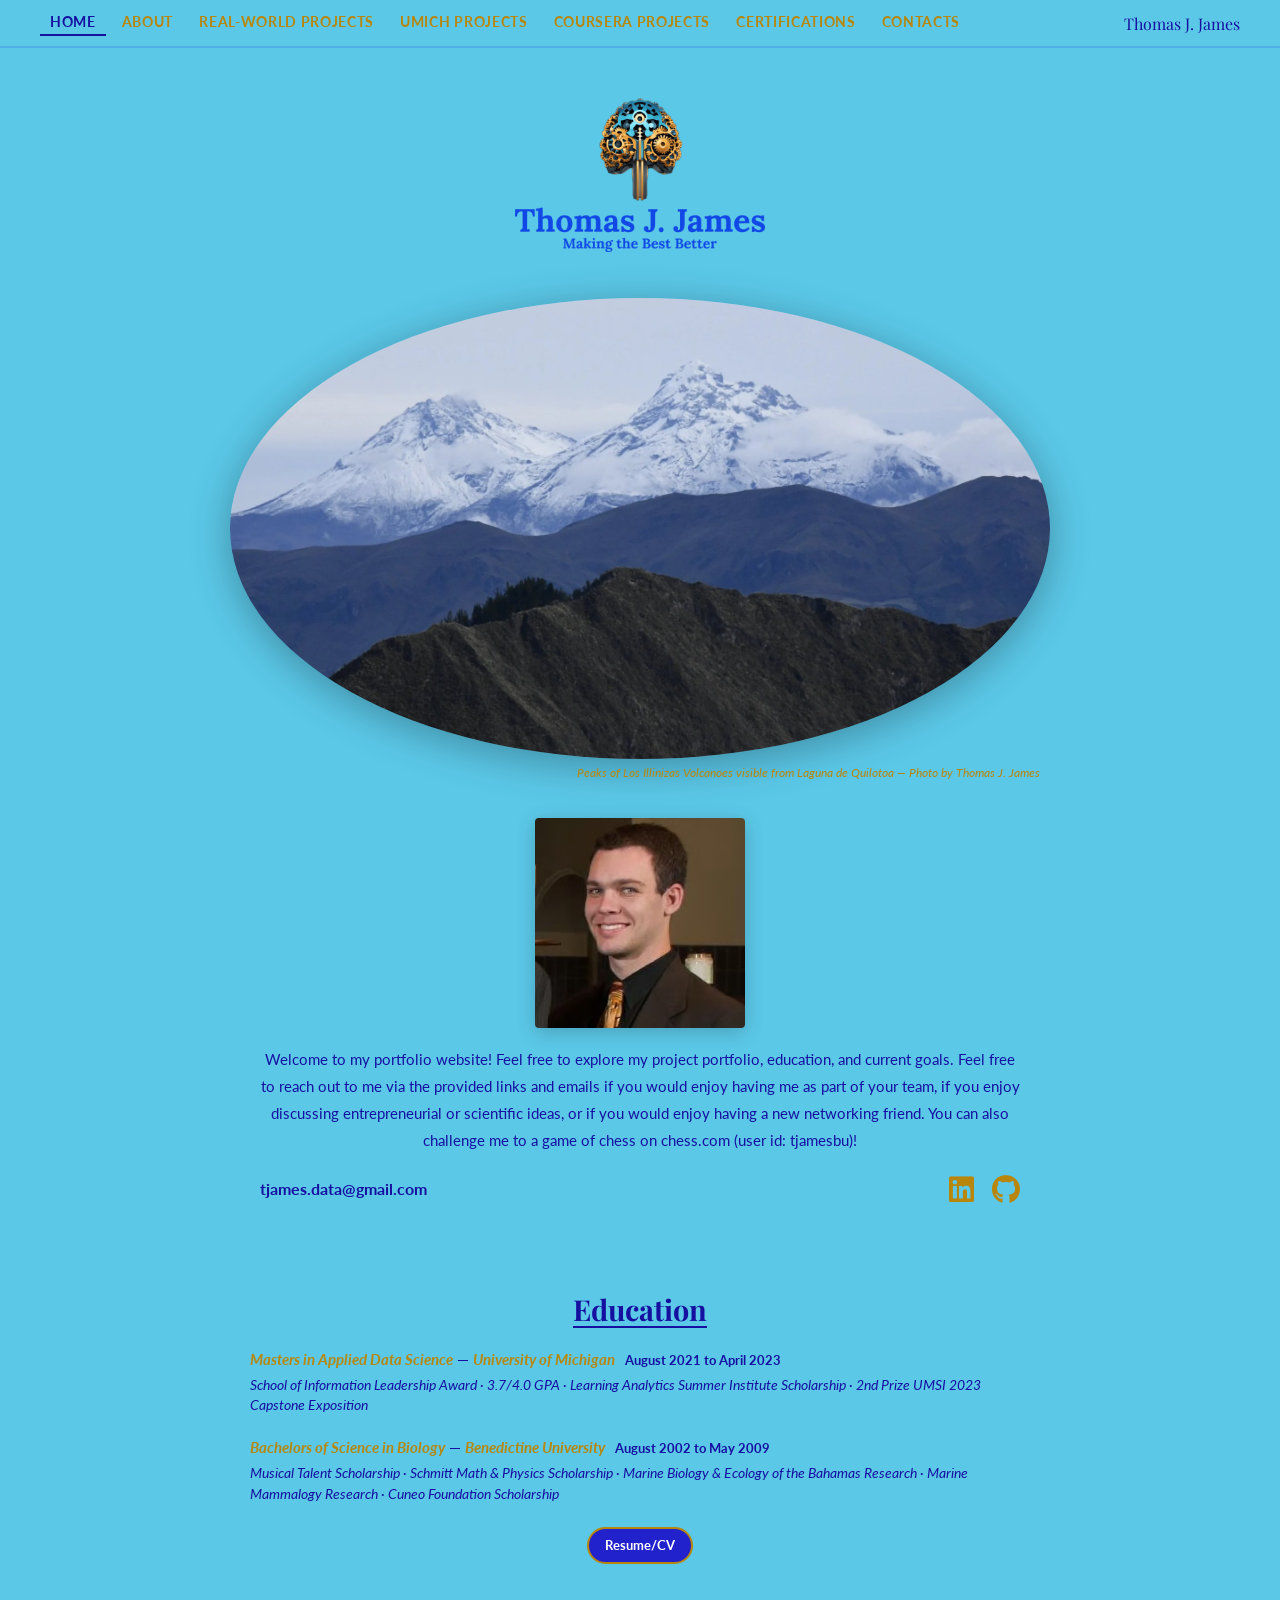
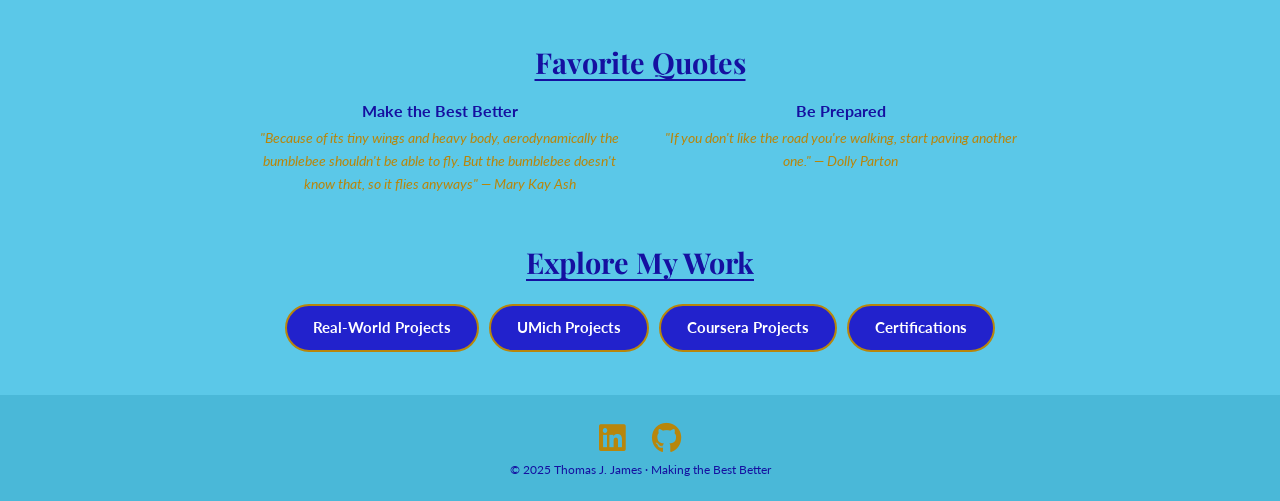
<file: index.html>
<!DOCTYPE html>
<html lang="en">
<head>
  <meta charset="UTF-8"/>
  <meta name="viewport" content="width=device-width, initial-scale=1.0"/>
  <title>Thomas J. James | Home</title>
  <link rel="stylesheet" href="style.css">
  <link rel="stylesheet" href="https://cdnjs.cloudflare.com/ajax/libs/font-awesome/6.5.0/css/all.min.css">
</head>
<body>
<nav>
  <div class="nav-links">
    <a href="index.html" class="active">HOME</a>
    <a href="about.html">ABOUT</a>
    <a href="projects-realworld.html">REAL-WORLD PROJECTS</a>
    <a href="projects-umich.html">UMICH PROJECTS</a>
    <a href="projects-coursera.html">COURSERA PROJECTS</a>
    <a href="certifications.html">CERTIFICATIONS</a>
    <a href="contact.html">CONTACTS</a>
  </div>
  <span class="nav-brand">Thomas J. James</span>
</nav>

<main>
  <header>
    <img src="images/logo.avif" alt="Thomas J. James Logo" class="logo-img" style="width: 250px; height: auto;">
  </header>

  <!-- Hero oval -->
  <div class="oval-wrap">
    <img src="images/illinizas.webp" alt="Peaks of Los Illinizas Volcanoes visible from Laguna de Quilotoa">
  </div>
  <p class="photo-caption">Peaks of Los Illinizas Volcanoes visible from Laguna de Quilotoa &mdash; Photo by Thomas J. James</p>

  <!-- Profile -->
  <div class="section section-sm">
    <img src="images/personal_pic.avif" alt="Thomas J. James" class="profile-photo">
    <p class="bio-text">
      Welcome to my portfolio website! Feel free to explore my project portfolio, education, and current goals.
      Feel free to reach out to me via the provided links and emails if you would enjoy having me as part of your team,
      if you enjoy discussing entrepreneurial or scientific ideas, or if you would enjoy having a new networking friend.
      You can also challenge me to a game of chess on chess.com (user id: tjamesbu)!
    </p>
    <div class="contact-row">
      <a href="mailto:tjames.data@gmail.com" class="email-link">tjames.data@gmail.com</a>
      <div class="social-icons">
        <a href="https://www.linkedin.com/in/tjamesbu" target="_blank" title="LinkedIn"><i class="fab fa-linkedin"></i></a>
        <a href="https://www.github.com/tjamesbu" target="_blank" title="GitHub"><i class="fab fa-github"></i></a>
      </div>
    </div>
  </div>

  <!-- Education -->
  <div class="section section-sm">
    <h2 class="sec-title">Education</h2>
    <div class="edu-entry">
      <h4>
        <span class="gold">Masters in Applied Data Science</span> &mdash; <span class="gold">University of Michigan</span>
        <span class="edu-date">August 2021 to April 2023</span>
      </h4>
      <p>School of Information Leadership Award &middot; 3.7/4.0 GPA &middot; Learning Analytics Summer Institute Scholarship &middot; 2nd Prize UMSI 2023 Capstone Exposition</p>
    </div>
    <div class="edu-entry">
      <h4>
        <span class="gold">Bachelors of Science in Biology</span> &mdash; <span class="gold">Benedictine University</span>
        <span class="edu-date">August 2002 to May 2009</span>
      </h4>
      <p>Musical Talent Scholarship &middot; Schmitt Math &amp; Physics Scholarship &middot; Marine Biology &amp; Ecology of the Bahamas Research &middot; Marine Mammalogy Research &middot; Cuneo Foundation Scholarship</p>
    </div>
    <div style="text-align:center;margin-top:18px;">
      <a href="Thomas_J_James_UA_Resume.pdf" class="pill">Resume/CV</a>
    </div>
  </div>

  <!-- Favorite Quotes -->
  <div class="section section-sm">
    <h2 class="sec-title">Favorite Quotes</h2>
    <div class="quotes-grid">
      <div class="quote-card">
        <p class="q-theme">Make the Best Better</p>
        <blockquote>"Because of its tiny wings and heavy body, aerodynamically the bumblebee shouldn't be able to fly. But the bumblebee doesn't know that, so it flies anyways" &mdash; Mary Kay Ash</blockquote>
      </div>
      <div class="quote-card">
        <p class="q-theme">Be Prepared</p>
        <blockquote>"If you don't like the road you're walking, start paving another one." &mdash; Dolly Parton</blockquote>
      </div>
    </div>
  </div>

  <!-- Quick nav to projects -->
  <div class="section section-sm" style="text-align:center;padding-top:10px;padding-bottom:40px;">
    <h2 class="sec-title">Explore My Work</h2>
    <a href="projects-realworld.html" class="pill lg">Real-World Projects</a>
    <a href="projects-umich.html" class="pill lg">UMich Projects</a>
    <a href="projects-coursera.html" class="pill lg">Coursera Projects</a>
    <a href="certifications.html" class="pill lg">Certifications</a>
  </div>
</main>

<footer>
  <div class="foot-icons">
    <a href="https://www.linkedin.com/in/tjamesbu" target="_blank"><i class="fab fa-linkedin"></i></a>
    <a href="https://www.github.com/tjamesbu" target="_blank"><i class="fab fa-github"></i></a>
  </div>
  <p>&copy; 2025 Thomas J. James &middot; Making the Best Better</p>
</footer>
</body>
</html>
</file>
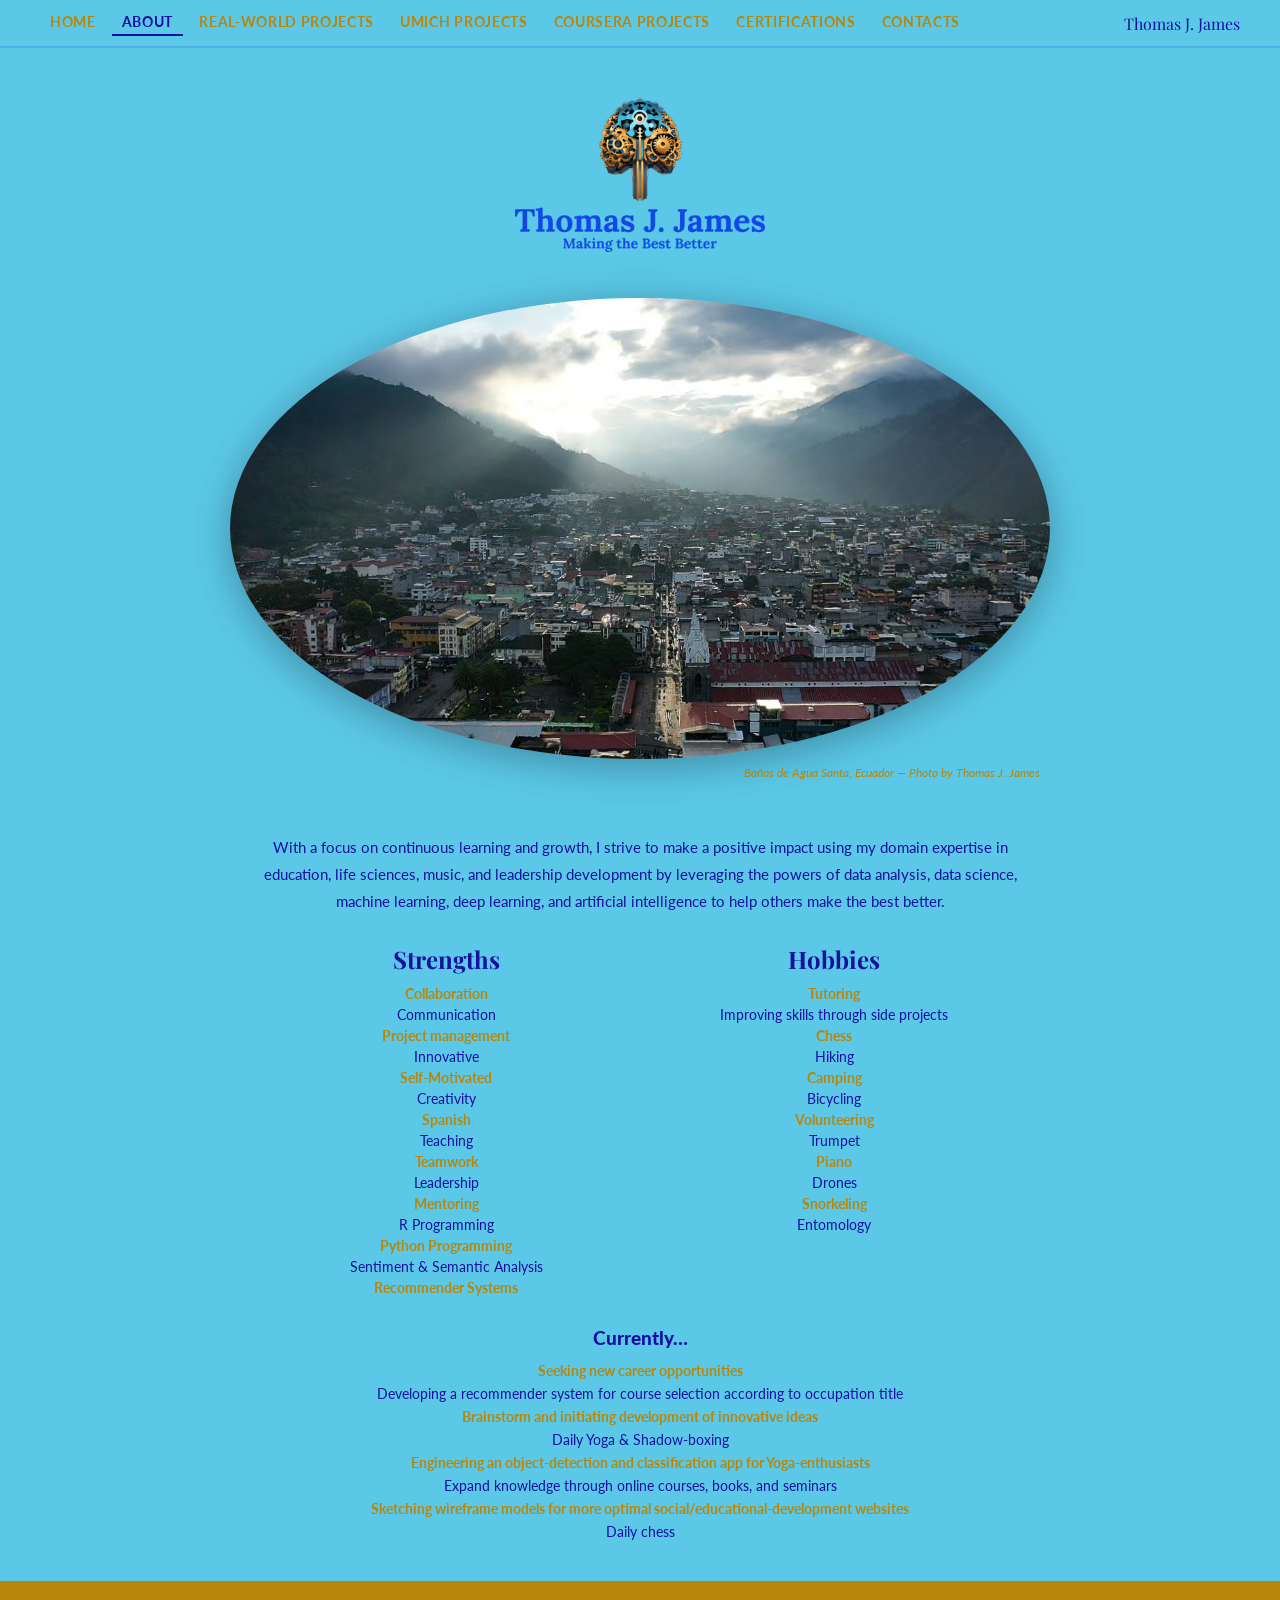
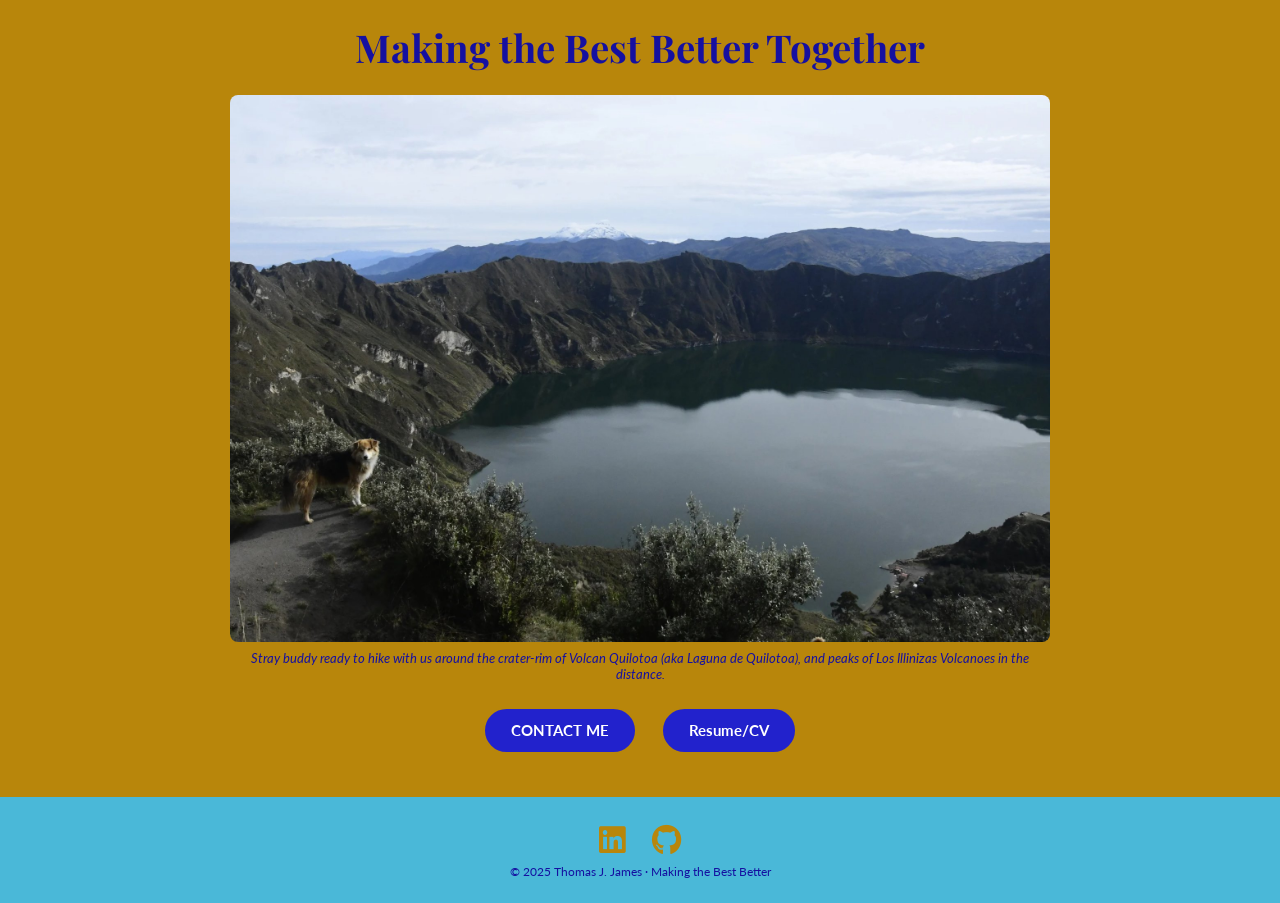
<file: about.html>
<!DOCTYPE html>
<html lang="en">
<head>
  <meta charset="UTF-8"/>
  <meta name="viewport" content="width=device-width, initial-scale=1.0"/>
  <title>Thomas J. James | About</title>
  <link rel="stylesheet" href="style.css">
  <link rel="stylesheet" href="https://cdnjs.cloudflare.com/ajax/libs/font-awesome/6.5.0/css/all.min.css">
</head>
<body>
<nav>
  <div class="nav-links">
    <a href="index.html">HOME</a>
    <a href="about.html" class="active">ABOUT</a>
    <a href="projects-realworld.html">REAL-WORLD PROJECTS</a>
    <a href="projects-umich.html">UMICH PROJECTS</a>
    <a href="projects-coursera.html">COURSERA PROJECTS</a>
    <a href="certifications.html">CERTIFICATIONS</a>
    <a href="contact.html">CONTACTS</a>
  </div>
  <span class="nav-brand">Thomas J. James</span>
</nav>

<main>
  <header>
    <img src="images/logo.avif" alt="Thomas J. James Logo" class="logo-img" style="width: 250px; height: auto;">
  </header>

  <!-- Hero oval — Baños -->
  <div class="oval-wrap">
    <img src="images/banos.avif" alt="Baños de Agua Santa, Ecuador">
  </div>
  <p class="photo-caption">Baños de Agua Santa, Ecuador &mdash; Photo by Thomas J. James</p>

  <!-- Bio -->
  <div class="section section-sm">
    <p class="bio-text" style="margin-top:16px;">
      With a focus on continuous learning and growth, I strive to make a positive impact using my domain expertise
      in education, life sciences, music, and leadership development by leveraging the powers of data analysis,
      data science, machine learning, deep learning, and artificial intelligence to help others make the best better.
    </p>

    <div class="two-col" style="margin-top:28px;">
      <div>
        <h3>Strengths</h3>
        <ul>
          <li>Collaboration</li><li>Communication</li><li>Project management</li>
          <li>Innovative</li><li>Self-Motivated</li><li>Creativity</li>
          <li>Spanish</li><li>Teaching</li><li>Teamwork</li>
          <li>Leadership</li><li>Mentoring</li><li>R Programming</li>
          <li>Python Programming</li><li>Sentiment &amp; Semantic Analysis</li>
          <li>Recommender Systems</li>
        </ul>
      </div>
      <div>
        <h3>Hobbies</h3>
        <ul>
          <li>Tutoring</li><li>Improving skills through side projects</li>
          <li>Chess</li><li>Hiking</li><li>Camping</li>
          <li>Bicycling</li><li>Volunteering</li><li>Trumpet</li>
          <li>Piano</li><li>Drones</li><li>Snorkeling</li>
          <li>Entomology</li>
        </ul>
      </div>
    </div>

    <div class="currently">
      <h3>Currently&hellip;</h3>
      <ul>
        <li>Seeking new career opportunities</li>
        <li>Developing a recommender system for course selection according to occupation title</li>
        <li>Brainstorm and initiating development of innovative ideas</li>
        <li>Daily Yoga &amp; Shadow-boxing</li>
        <li>Engineering an object-detection and classification app for Yoga-enthusiasts</li>
        <li>Expand knowledge through online courses, books, and seminars</li>
        <li>Sketching wireframe models for more optimal social/educational-development websites</li>
        <li>Daily chess</li>
      </ul>
    </div>
  </div>

  <!-- Yellow band -->
  <div class="yellow-band">
    <h2>Making the Best Better Together</h2>
    <div class="band-img-wrap">
      <img src="images/stray_buddy.webp" alt="Stray buddy at Laguna de Quilotoa">
    </div>
    <p class="band-caption">Stray buddy ready to hike with us around the crater-rim of Volcan Quilotoa (aka Laguna de Quilotoa), and peaks of Los Illinizas Volcanoes in the distance.</p>
    <div class="cta-row">
      <a href="contact.html" class="pill lg">CONTACT ME</a>
      <a href="Thomas_J_James_UA_Resume.pdf" class="pill lg">Resume/CV</a>
    </div>
  </div>
</main>

<footer>
  <div class="foot-icons">
    <a href="https://www.linkedin.com/in/tjamesbu" target="_blank"><i class="fab fa-linkedin"></i></a>
    <a href="https://www.github.com/tjamesbu" target="_blank"><i class="fab fa-github"></i></a>
  </div>
  <p>&copy; 2025 Thomas J. James &middot; Making the Best Better</p>
</footer>
</body>
</html>
</file>
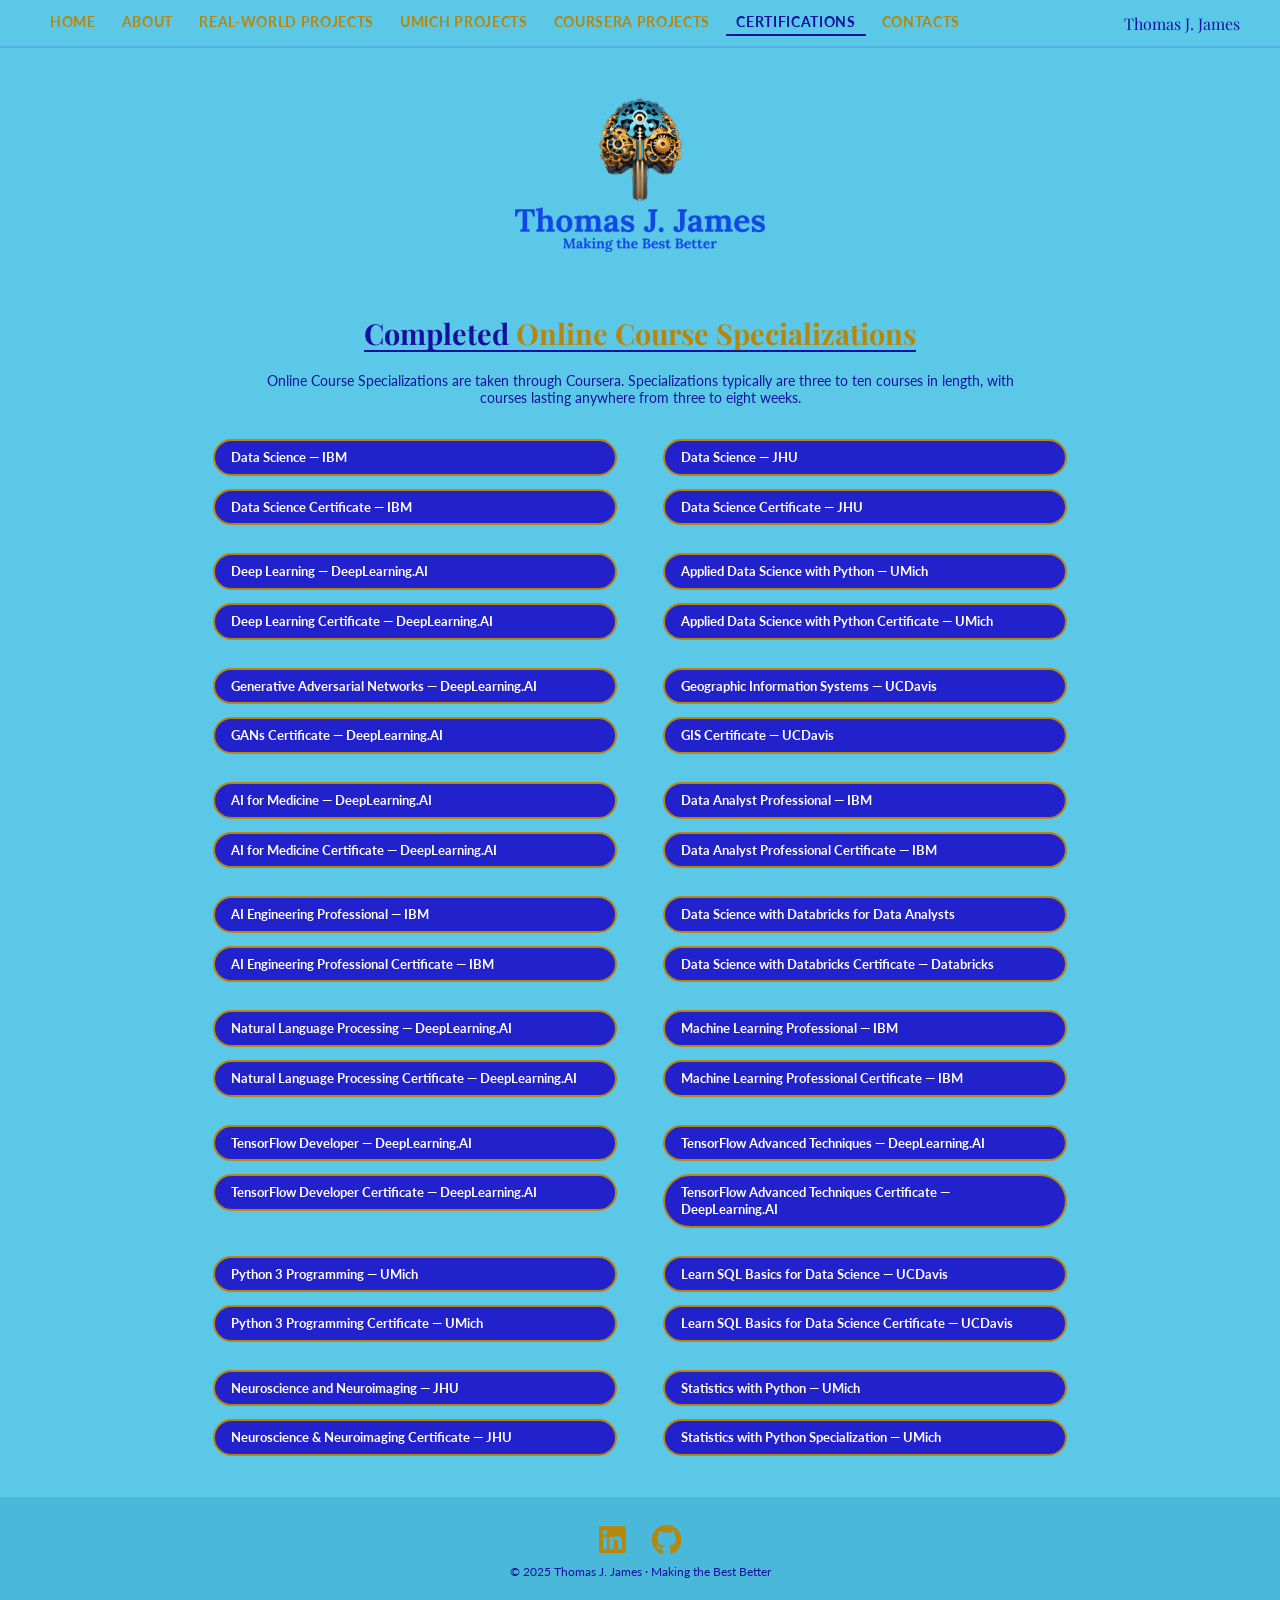
<file: certifications.html>
<!DOCTYPE html>
<html lang="en">
<head>
  <meta charset="UTF-8"/>
  <meta name="viewport" content="width=device-width, initial-scale=1.0"/>
  <title>Thomas J. James | Certifications</title>
  <link rel="stylesheet" href="style.css">
  <link rel="stylesheet" href="https://cdnjs.cloudflare.com/ajax/libs/font-awesome/6.5.0/css/all.min.css">
</head>
<body>
<nav>
  <div class="nav-links">
    <a href="index.html">HOME</a>
    <a href="about.html">ABOUT</a>
    <a href="projects-realworld.html">REAL-WORLD PROJECTS</a>
    <a href="projects-umich.html">UMICH PROJECTS</a>
    <a href="projects-coursera.html">COURSERA PROJECTS</a>
    <a href="certifications.html" class="active">CERTIFICATIONS</a>
    <a href="contact.html">CONTACTS</a>
  </div>
  <span class="nav-brand">Thomas J. James</span>
</nav>

<main>
  <header>
    <img src="images/logo.avif" alt="Thomas J. James Logo" class="logo-img" style="width: 250px; height: auto;">
  </header>

  <div class="section">
    <h2 class="sec-title">Completed <span class="gold">Online Course Specializations</span></h2>
    <p style="text-align:center;font-size:.88rem;margin-bottom:30px;max-width:780px;margin-left:auto;margin-right:auto;">
      Online Course Specializations are taken through Coursera. Specializations typically are three to ten courses in length, with courses lasting anywhere from three to eight weeks.
    </p>

    <div class="courses-grid">

      <div class="course-pair">
        <a href="https://www.coursera.org/professional-certificates/ibm-data-science" class="pill" target="_blank">Data Science &mdash; IBM</a>
        <a href="images/cert_ibm_ds.pdf" class="pill" target="_blank">Data Science Certificate &mdash; IBM</a>
      </div>

      <div class="course-pair">
        <a href="https://www.coursera.org/specializations/jhu-data-science" class="pill" target="_blank">Data Science &mdash; JHU</a>
        <a href="images/cert_jhu_ds.pdf" class="pill" target="_blank">Data Science Certificate &mdash; JHU</a>
      </div>

      <div class="course-pair">
        <a href="https://www.coursera.org/specializations/deep-learning" class="pill" target="_blank">Deep Learning &mdash; DeepLearning.AI</a>
        <a href="images/cert_deep_learning.pdf" class="pill" target="_blank">Deep Learning Certificate &mdash; DeepLearning.AI</a>
      </div>

      <div class="course-pair">
        <a href="https://www.coursera.org/specializations/data-science-python" class="pill" target="_blank">Applied Data Science with Python &mdash; UMich</a>
        <a href="images/cert_ads_python.pdf" class="pill" target="_blank">Applied Data Science with Python Certificate &mdash; UMich</a>
      </div>

      <div class="course-pair">
        <a href="https://www.coursera.org/specializations/generative-adversarial-networks-gans" class="pill" target="_blank">Generative Adversarial Networks &mdash; DeepLearning.AI</a>
        <a href="images/cert_gans.pdf" class="pill" target="_blank">GANs Certificate &mdash; DeepLearning.AI</a>
      </div>

      <div class="course-pair">
        <a href="https://www.coursera.org/specializations/gis" class="pill" target="_blank">Geographic Information Systems &mdash; UCDavis</a>
        <a href="images/cert_gis.pdf" class="pill" target="_blank">GIS Certificate &mdash; UCDavis</a>
      </div>

      <div class="course-pair">
        <a href="https://www.coursera.org/specializations/ai-for-medicine" class="pill" target="_blank">AI for Medicine &mdash; DeepLearning.AI</a>
        <a href="images/cert_ai_med.pdf" class="pill" target="_blank">AI for Medicine Certificate &mdash; DeepLearning.AI</a>
      </div>

      <div class="course-pair">
        <a href="https://www.coursera.org/professional-certificates/ibm-data-analyst" class="pill" target="_blank">Data Analyst Professional &mdash; IBM</a>
        <a href="images/cert_ibm_analyst.pdf" class="pill" target="_blank">Data Analyst Professional Certificate &mdash; IBM</a>
      </div>

      <div class="course-pair">
        <a href="https://www.coursera.org/professional-certificates/ai-engineer" class="pill" target="_blank">AI Engineering Professional &mdash; IBM</a>
        <a href="#" class="pill" target="_blank">AI Engineering Professional Certificate &mdash; IBM</a>
      </div>

      <div class="course-pair">
        <a href="https://www.coursera.org/specializations/data-science-with-databricks-for-data-analysts" class="pill" target="_blank">Data Science with Databricks for Data Analysts</a>
        <a href="images/cert_databricks.pdf" class="pill" target="_blank">Data Science with Databricks Certificate &mdash; Databricks</a>
      </div>

      <div class="course-pair">
        <a href="https://www.coursera.org/specializations/natural-language-processing" class="pill" target="_blank">Natural Language Processing &mdash; DeepLearning.AI</a>
        <a href="images/cert_nlp.pdf" class="pill" target="_blank">Natural Language Processing Certificate &mdash; DeepLearning.AI</a>
      </div>

      <div class="course-pair">
        <a href="https://www.coursera.org/professional-certificates/ibm-machine-learning" class="pill" target="_blank">Machine Learning Professional &mdash; IBM</a>
        <a href="images/cert_ml_ibm.pdf" class="pill" target="_blank">Machine Learning Professional Certificate &mdash; IBM</a>
      </div>

      <div class="course-pair">
        <a href="https://www.coursera.org/professional-certificates/tensorflow-in-practice" class="pill" target="_blank">TensorFlow Developer &mdash; DeepLearning.AI</a>
        <a href="images/cert_tf_dev.pdf" class="pill" target="_blank">TensorFlow Developer Certificate &mdash; DeepLearning.AI</a>
      </div>

      <div class="course-pair">
        <a href="https://www.coursera.org/specializations/tensorflow-advanced-techniques" class="pill" target="_blank">TensorFlow Advanced Techniques &mdash; DeepLearning.AI</a>
        <a href="images/cert_tf_advanced.pdf" class="pill" target="_blank">TensorFlow Advanced Techniques Certificate &mdash; DeepLearning.AI</a>
      </div>

      <div class="course-pair">
        <a href="https://www.coursera.org/specializations/python-3-programming" class="pill" target="_blank">Python 3 Programming &mdash; UMich</a>
        <a href="images/cert_python3.pdf" class="pill" target="_blank">Python 3 Programming Certificate &mdash; UMich</a>
      </div>

      <div class="course-pair">
        <a href="https://www.coursera.org/specializations/learn-sql-basics-data-science" class="pill" target="_blank">Learn SQL Basics for Data Science &mdash; UCDavis</a>
        <a href="images/cert_sql.pdf" class="pill" target="_blank">Learn SQL Basics for Data Science Certificate &mdash; UCDavis</a>
      </div>

      <div class="course-pair">
        <a href="https://www.coursera.org/specializations/computational-neuroscience" class="pill" target="_blank">Neuroscience and Neuroimaging &mdash; JHU</a>
        <a href="images/cert_neuro.pdf" class="pill" target="_blank">Neuroscience &amp; Neuroimaging Certificate &mdash; JHU</a>
      </div>

      <div class="course-pair">
        <a href="https://www.coursera.org/specializations/statistics-with-python" class="pill" target="_blank">Statistics with Python &mdash; UMich</a>
        <a href="images/cert_stats_python.pdf" class="pill" target="_blank">Statistics with Python Specialization &mdash; UMich</a>
      </div>

    </div>
  </div>
</main>

<footer>
  <div class="foot-icons">
    <a href="https://www.linkedin.com/in/tjamesbu" target="_blank"><i class="fab fa-linkedin"></i></a>
    <a href="https://www.github.com/tjamesbu" target="_blank"><i class="fab fa-github"></i></a>
  </div>
  <p>&copy; 2025 Thomas J. James &middot; Making the Best Better</p>
</footer>
</body>
</html>
</file>
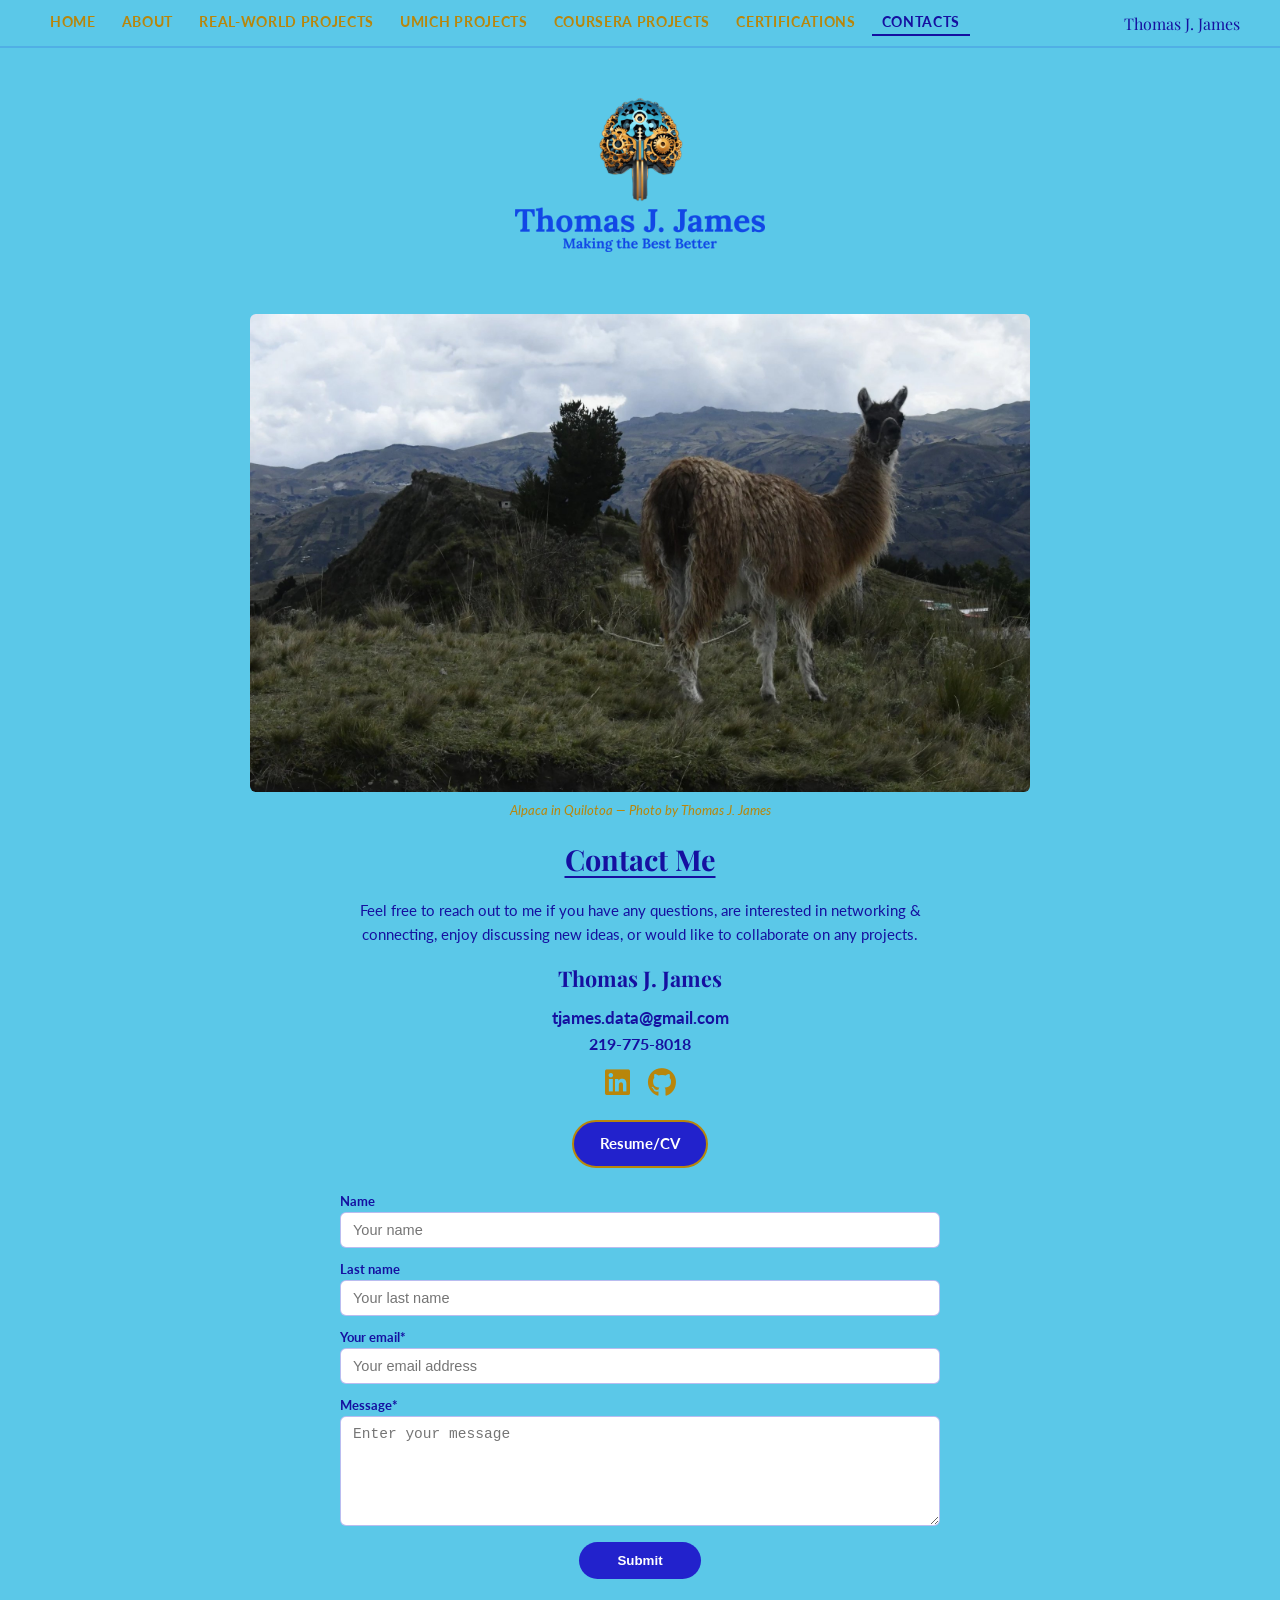
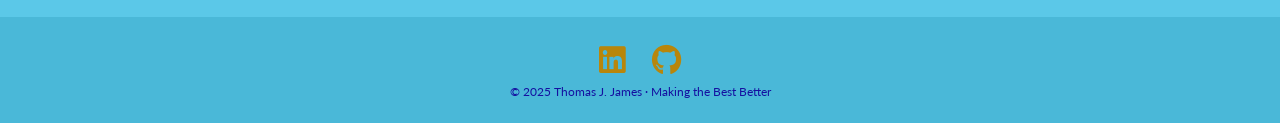
<file: contact.html>
<!DOCTYPE html>
<html lang="en">
<head>
  <meta charset="UTF-8"/>
  <meta name="viewport" content="width=device-width, initial-scale=1.0"/>
  <title>Thomas J. James | Contacts</title>
  <link rel="stylesheet" href="style.css">
  <link rel="stylesheet" href="https://cdnjs.cloudflare.com/ajax/libs/font-awesome/6.5.0/css/all.min.css">
</head>
<body>
<nav>
  <div class="nav-links">
    <a href="index.html">HOME</a>
    <a href="about.html">ABOUT</a>
    <a href="projects-realworld.html">REAL-WORLD PROJECTS</a>
    <a href="projects-umich.html">UMICH PROJECTS</a>
    <a href="projects-coursera.html">COURSERA PROJECTS</a>
    <a href="certifications.html">CERTIFICATIONS</a>
    <a href="contact.html" class="active">CONTACTS</a>
  </div>
  <span class="nav-brand">Thomas J. James</span>
</nav>

<main>
  <header>
    <img src="images/logo.avif" alt="Thomas J. James Logo" class="logo-img" style="width: 250px; height: auto;">
  </header>

  <div class="section section-sm">

    <div class="alpaca-img">
      <img src="images/alpaca.webp" alt="Alpaca in Quilotoa">
    </div>
    <p class="alpaca-caption">Alpaca in Quilotoa &mdash; Photo by Thomas J. James</p>

    <h2 class="sec-title">Contact Me</h2>

    <div class="contact-wrap">
      <p>Feel free to reach out to me if you have any questions, are interested in networking &amp; connecting, enjoy discussing new ideas, or would like to collaborate on any projects.</p>

      <p style="font-family:'Playfair Display',serif;font-size:1.35rem;font-weight:700;margin-bottom:10px;">Thomas J. James</p>
      <a href="mailto:tjames.data@gmail.com" class="contact-email">tjames.data@gmail.com</a>
      <span class="contact-phone">219-775-8018</span>

      <div class="social-icons" style="justify-content:center;margin-bottom:18px;">
        <a href="https://www.linkedin.com/in/tjamesbu" target="_blank" title="LinkedIn"><i class="fab fa-linkedin"></i></a>
        <a href="https://www.github.com/tjamesbu" target="_blank" title="GitHub"><i class="fab fa-github"></i></a>
      </div>

      <div style="margin-bottom:22px;">
        <a href="Thomas_J_James_UA_Resume.pdf" class="pill lg">Resume/CV</a>
      </div>

      <div class="contact-form">
        <label for="cname">Name</label>
        <input type="text" id="cname" placeholder="Your name">

        <label for="clast">Last name</label>
        <input type="text" id="clast" placeholder="Your last name">

        <label for="cemail">Your email*</label>
        <input type="email" id="cemail" placeholder="Your email address">

        <label for="cmsg">Message*</label>
        <textarea id="cmsg" placeholder="Enter your message"></textarea>

        <div style="text-align:center;">
          <button type="button">Submit</button>
        </div>
      </div>
    </div>
  </div>
</main>

<footer>
  <div class="foot-icons">
    <a href="https://www.linkedin.com/in/tjamesbu" target="_blank"><i class="fab fa-linkedin"></i></a>
    <a href="https://www.github.com/tjamesbu" target="_blank"><i class="fab fa-github"></i></a>
  </div>
  <p>&copy; 2025 Thomas J. James &middot; Making the Best Better</p>
</footer>
</body>
</html>
</file>
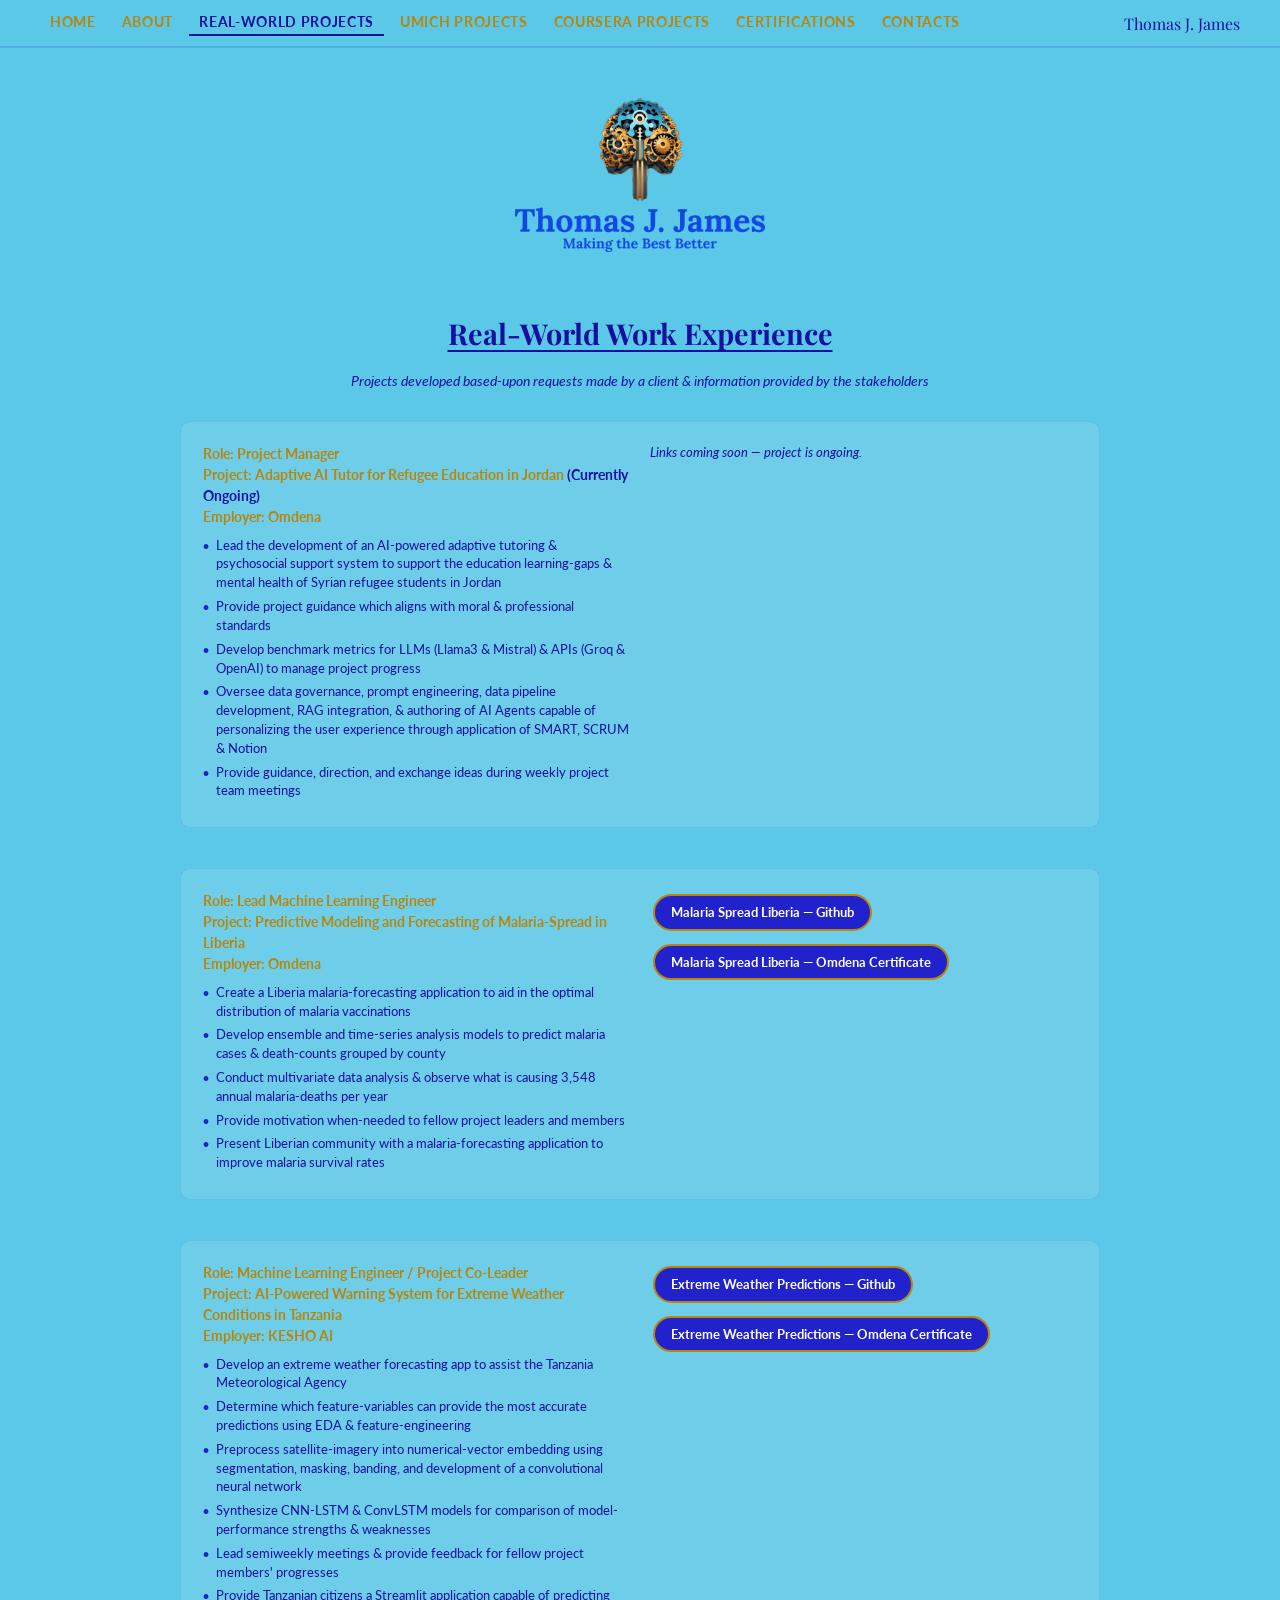
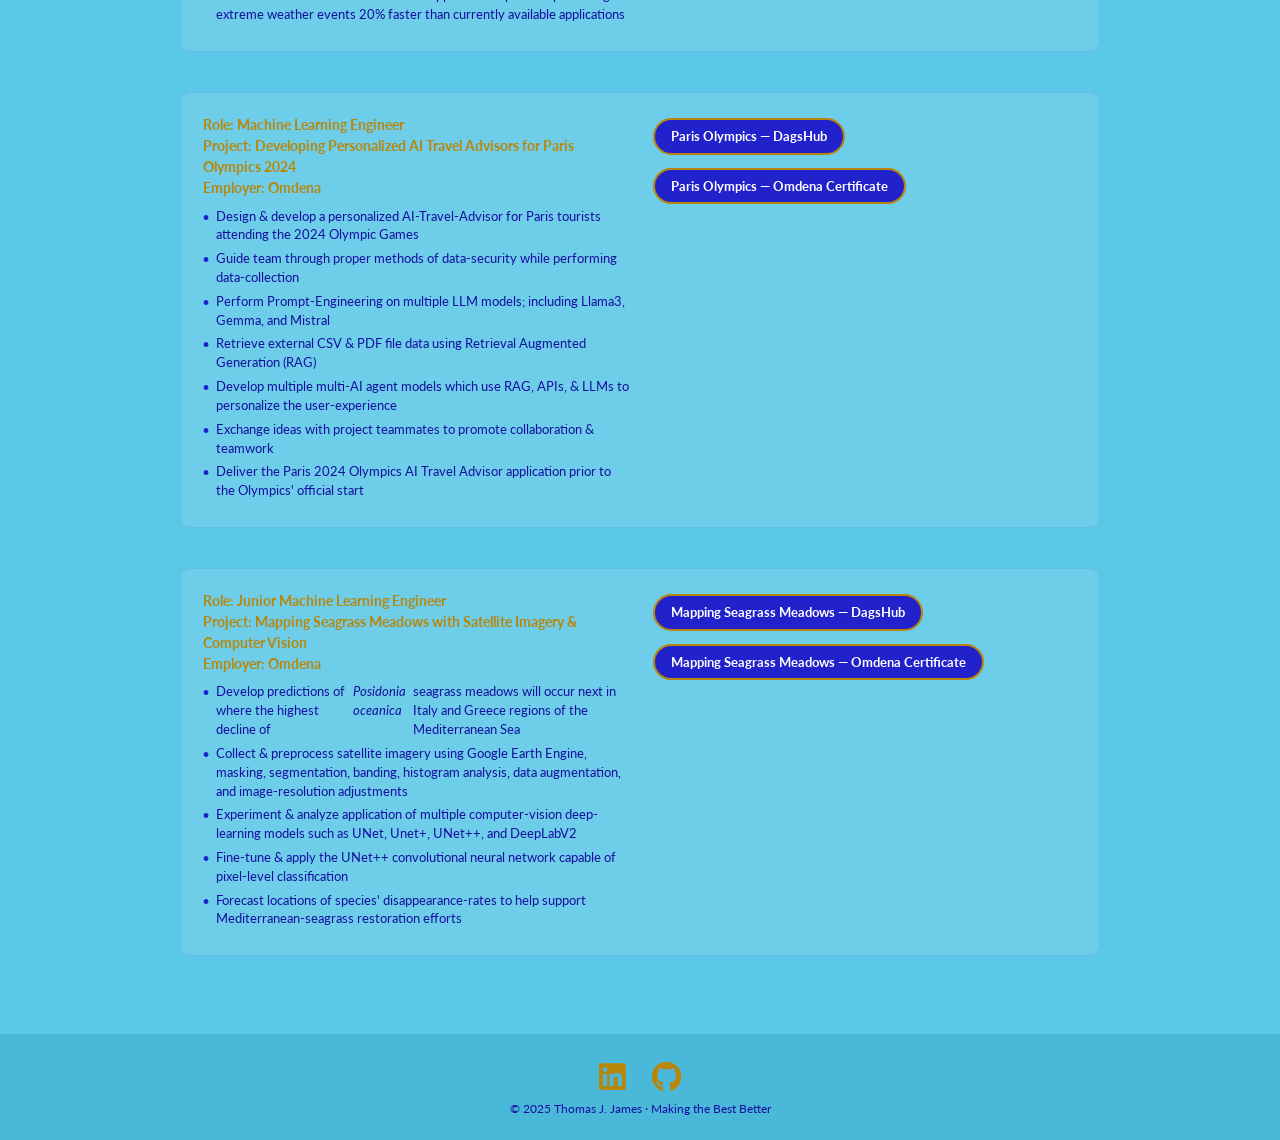
<file: projects-realworld.html>
<!DOCTYPE html>
<html lang="en">
<head>
  <meta charset="UTF-8"/>
  <meta name="viewport" content="width=device-width, initial-scale=1.0"/>
  <title>Thomas J. James | Real-World Projects</title>
  <link rel="stylesheet" href="style.css">
  <link rel="stylesheet" href="https://cdnjs.cloudflare.com/ajax/libs/font-awesome/6.5.0/css/all.min.css">
</head>
<body>
<nav>
  <div class="nav-links">
    <a href="index.html">HOME</a>
    <a href="about.html">ABOUT</a>
    <a href="projects-realworld.html" class="active">REAL-WORLD PROJECTS</a>
    <a href="projects-umich.html">UMICH PROJECTS</a>
    <a href="projects-coursera.html">COURSERA PROJECTS</a>
    <a href="certifications.html">CERTIFICATIONS</a>
    <a href="contact.html">CONTACTS</a>
  </div>
  <span class="nav-brand">Thomas J. James</span>
</nav>

<main>
  <header>
    <img src="images/logo.avif" alt="Thomas J. James Logo" class="logo-img" style="width: 250px; height: auto;">
  </header>

  <div class="section">
    <h2 class="sec-title">Real-World Work Experience</h2>
    <p class="proj-page-sub">Projects developed based-upon requests made by a client &amp; information provided by the stakeholders</p>

    <!-- Project 1 -->
    <div class="proj-entry">
      <div class="proj-meta">
        <h4>Role: Project Manager<br>Project: Adaptive AI Tutor for Refugee Education in Jordan <em style="color:var(--navy);font-style:normal;">(Currently Ongoing)</em><br>Employer: Omdena</h4>
        <ul>
          <li>Lead the development of an AI-powered adaptive tutoring &amp; psychosocial support system to support the education learning-gaps &amp; mental health of Syrian refugee students in Jordan</li>
          <li>Provide project guidance which aligns with moral &amp; professional standards</li>
          <li>Develop benchmark metrics for LLMs (Llama3 &amp; Mistral) &amp; APIs (Groq &amp; OpenAI) to manage project progress</li>
          <li>Oversee data governance, prompt engineering, data pipeline development, RAG integration, &amp; authoring of AI Agents capable of personalizing the user experience through application of SMART, SCRUM &amp; Notion</li>
          <li>Provide guidance, direction, and exchange ideas during weekly project team meetings</li>
        </ul>
      </div>
      <div class="proj-links">
        <p style="font-size:.82rem;font-style:italic;color:var(--navy);">Links coming soon — project is ongoing.</p>
      </div>
    </div>

    <!-- Project 2 -->
    <div class="proj-entry">
      <div class="proj-meta">
        <h4>Role: Lead Machine Learning Engineer<br>Project: Predictive Modeling and Forecasting of Malaria-Spread in Liberia<br>Employer: Omdena</h4>
        <ul>
          <li>Create a Liberia malaria-forecasting application to aid in the optimal distribution of malaria vaccinations</li>
          <li>Develop ensemble and time-series analysis models to predict malaria cases &amp; death-counts grouped by county</li>
          <li>Conduct multivariate data analysis &amp; observe what is causing 3,548 annual malaria-deaths per year</li>
          <li>Provide motivation when-needed to fellow project leaders and members</li>
          <li>Present Liberian community with a malaria-forecasting application to improve malaria survival rates</li>
        </ul>
      </div>
      <div class="proj-links">
        <a href="https://github.com/tjamesbu/malaria-predictive-modeling-app" class="pill" target="_blank">Malaria Spread Liberia &mdash; Github</a>
        <a href="https://confirm.omdena.com/LCzxfy_" class="pill" target="_blank">Malaria Spread Liberia &mdash; Omdena Certificate</a>
      </div>
    </div>

    <!-- Project 3 -->
    <div class="proj-entry">
      <div class="proj-meta">
        <h4>Role: Machine Learning Engineer / Project Co-Leader<br>Project: AI-Powered Warning System for Extreme Weather Conditions in Tanzania<br>Employer: KESHO AI</h4>
        <ul>
          <li>Develop an extreme weather forecasting app to assist the Tanzania Meteorological Agency</li>
          <li>Determine which feature-variables can provide the most accurate predictions using EDA &amp; feature-engineering</li>
          <li>Preprocess satellite-imagery into numerical-vector embedding using segmentation, masking, banding, and development of a convolutional neural network</li>
          <li>Synthesize CNN-LSTM &amp; ConvLSTM models for comparison of model-performance strengths &amp; weaknesses</li>
          <li>Lead semiweekly meetings &amp; provide feedback for fellow project members' progresses</li>
          <li>Provide Tanzanian citizens a Streamlit application capable of predicting extreme weather events 20% faster than currently available applications</li>
        </ul>
      </div>
      <div class="proj-links">
        <a href="https://github.com/OmdenaAI/Climate-KIC/tree/development/" class="pill" target="_blank">Extreme Weather Predictions &mdash; Github</a>
        <a href="https://confirm.omdena.com/IN7p2nc" class="pill" target="_blank">Extreme Weather Predictions &mdash; Omdena Certificate</a>
      </div>
    </div>

    <!-- Project 4 -->
    <div class="proj-entry">
      <div class="proj-meta">
        <h4>Role: Machine Learning Engineer<br>Project: Developing Personalized AI Travel Advisors for Paris Olympics 2024<br>Employer: Omdena</h4>
        <ul>
          <li>Design &amp; develop a personalized AI-Travel-Advisor for Paris tourists attending the 2024 Olympic Games</li>
          <li>Guide team through proper methods of data-security while performing data-collection</li>
          <li>Perform Prompt-Engineering on multiple LLM models; including Llama3, Gemma, and Mistral</li>
          <li>Retrieve external CSV &amp; PDF file data using Retrieval Augmented Generation (RAG)</li>
          <li>Develop multiple multi-AI agent models which use RAG, APIs, &amp; LLMs to personalize the user-experience</li>
          <li>Exchange ideas with project teammates to promote collaboration &amp; teamwork</li>
          <li>Deliver the Paris 2024 Olympics AI Travel Advisor application prior to the Olympics' official start</li>
        </ul>
      </div>
      <div class="proj-links">
        <a href="https://dagshub.com/tjames.data/ParisFranceChapter_AITravelAdvisors" class="pill" target="_blank">Paris Olympics &mdash; DagsHub</a>
        <a href="https://confirm.omdena.com/LCzbbj6" class="pill" target="_blank">Paris Olympics &mdash; Omdena Certificate</a>
      </div>
    </div>

    <!-- Project 5 -->
    <div class="proj-entry">
      <div class="proj-meta">
        <h4>Role: Junior Machine Learning Engineer<br>Project: Mapping Seagrass Meadows with Satellite Imagery &amp; Computer Vision<br>Employer: Omdena</h4>
        <ul>
          <li>Develop predictions of where the highest decline of <em>Posidonia oceanica</em> seagrass meadows will occur next in Italy and Greece regions of the Mediterranean Sea</li>
          <li>Collect &amp; preprocess satellite imagery using Google Earth Engine, masking, segmentation, banding, histogram analysis, data augmentation, and image-resolution adjustments</li>
          <li>Experiment &amp; analyze application of multiple computer-vision deep-learning models such as UNet, Unet+, UNet++, and DeepLabV2</li>
          <li>Fine-tune &amp; apply the UNet++ convolutional neural network capable of pixel-level classification</li>
          <li>Forecast locations of species' disappearance-rates to help support Mediterranean-seagrass restoration efforts</li>
        </ul>
      </div>
      <div class="proj-links">
        <a href="https://dagshub.com/tjames.data/TriesteItalyChapter_MappingSeagrassMeadows" class="pill" target="_blank">Mapping Seagrass Meadows &mdash; DagsHub</a>
        <a href="https://confirm.omdena.com/LC0i5px" class="pill" target="_blank">Mapping Seagrass Meadows &mdash; Omdena Certificate</a>
      </div>
    </div>

  </div>
</main>

<footer>
  <div class="foot-icons">
    <a href="https://www.linkedin.com/in/tjamesbu" target="_blank"><i class="fab fa-linkedin"></i></a>
    <a href="https://www.github.com/tjamesbu" target="_blank"><i class="fab fa-github"></i></a>
  </div>
  <p>&copy; 2025 Thomas J. James &middot; Making the Best Better</p>
</footer>
</body>
</html>
</file>
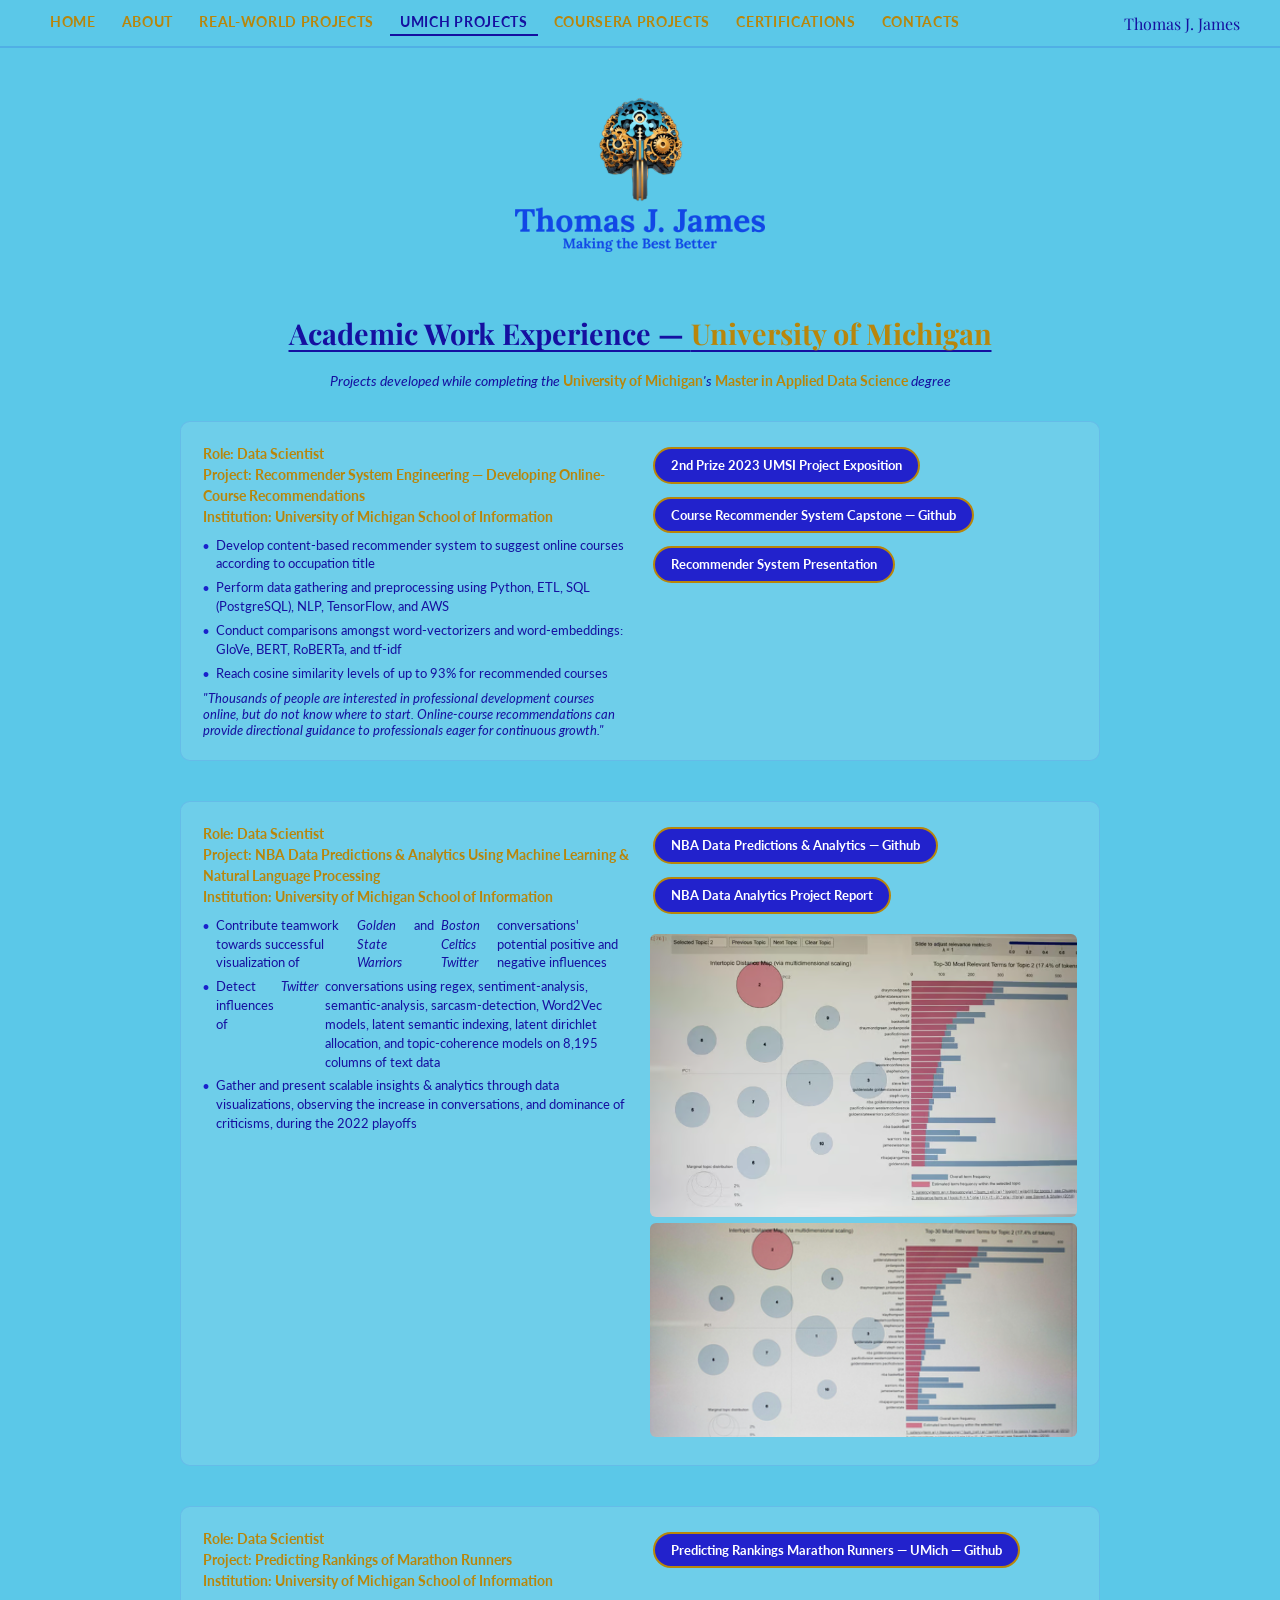
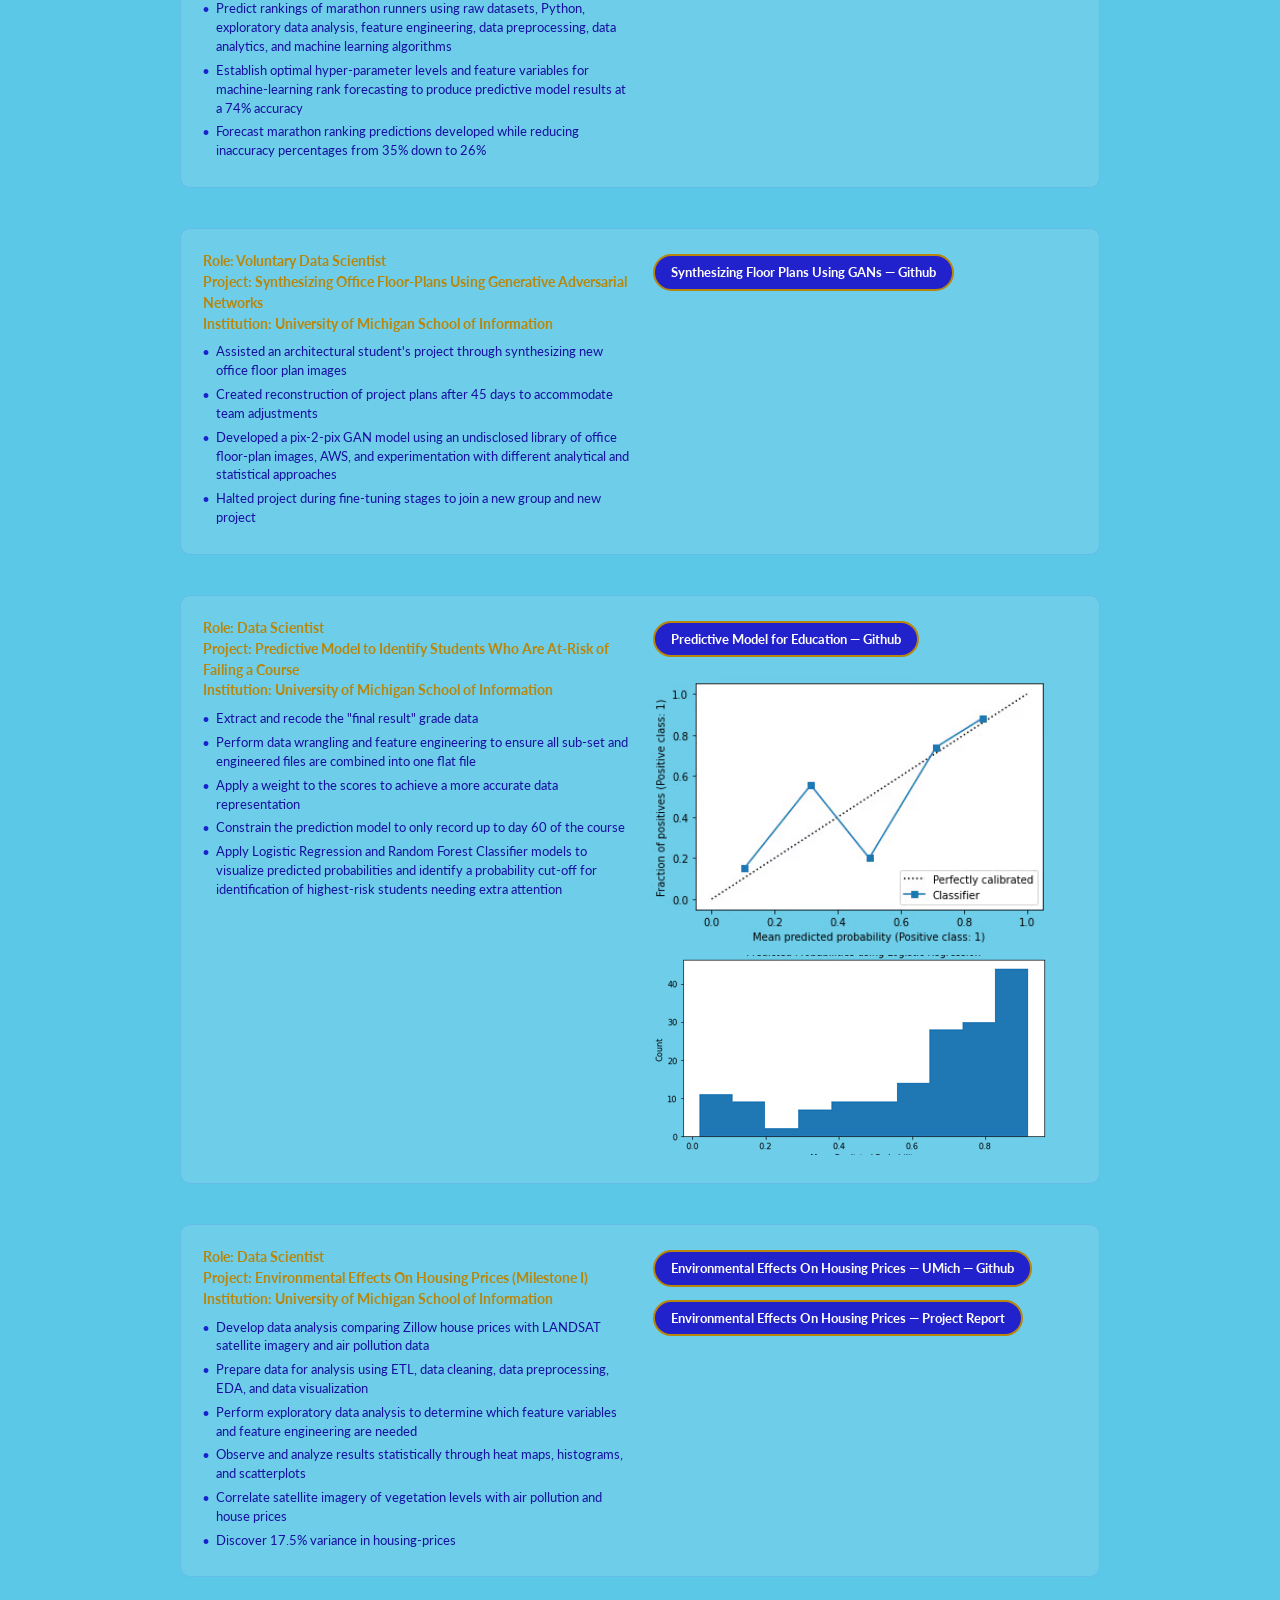
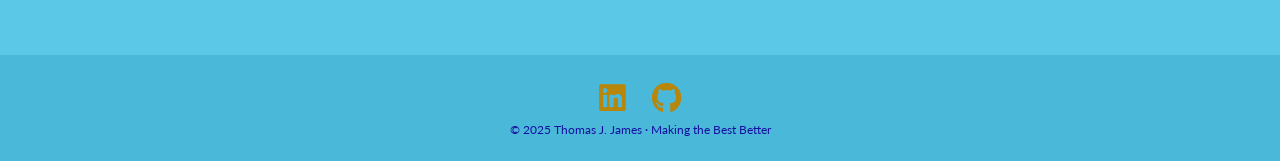
<file: projects-umich.html>
<!DOCTYPE html>
<html lang="en">
<head>
  <meta charset="UTF-8"/>
  <meta name="viewport" content="width=device-width, initial-scale=1.0"/>
  <title>Thomas J. James | UMich Projects</title>
  <link rel="stylesheet" href="style.css">
  <link rel="stylesheet" href="https://cdnjs.cloudflare.com/ajax/libs/font-awesome/6.5.0/css/all.min.css">
</head>
<body>
<nav>
  <div class="nav-links">
    <a href="index.html">HOME</a>
    <a href="about.html">ABOUT</a>
    <a href="projects-realworld.html">REAL-WORLD PROJECTS</a>
    <a href="projects-umich.html" class="active">UMICH PROJECTS</a>
    <a href="projects-coursera.html">COURSERA PROJECTS</a>
    <a href="certifications.html">CERTIFICATIONS</a>
    <a href="contact.html">CONTACTS</a>
  </div>
  <span class="nav-brand">Thomas J. James</span>
</nav>

<main>
  <header>
    <img src="images/logo.avif" alt="Thomas J. James Logo" class="logo-img" style="width: 250px; height: auto;">
  </header>

  <div class="section">
    <h2 class="sec-title">Academic Work Experience &mdash; <span class="gold">University of Michigan</span></h2>
    <p class="proj-page-sub">Projects developed while completing the <em>University of Michigan</em>'s <em>Master in Applied Data Science</em> degree</p>

    <!-- Project 1 -->
    <div class="proj-entry">
      <div class="proj-meta">
        <h4>Role: Data Scientist<br>Project: Recommender System Engineering &mdash; Developing Online-Course Recommendations<br>Institution: University of Michigan School of Information</h4>
        <ul>
          <li>Develop content-based recommender system to suggest online courses according to occupation title</li>
          <li>Perform data gathering and preprocessing using Python, ETL, SQL (PostgreSQL), NLP, TensorFlow, and AWS</li>
          <li>Conduct comparisons amongst word-vectorizers and word-embeddings: GloVe, BERT, RoBERTa, and tf-idf</li>
          <li>Reach cosine similarity levels of up to 93% for recommended courses</li>
        </ul>
        <p style="font-size:.82rem;margin-top:8px;font-style:italic;">"Thousands of people are interested in professional development courses online, but do not know where to start. Online-course recommendations can provide directional guidance to professionals eager for continuous growth."</p>
      </div>
      <div class="proj-links">
        <a href="https://www.si.umich.edu/about-umsi/news/2023-umsi-student-project-exposition-award-recipients-announced" class="pill" target="_blank">2nd Prize 2023 UMSI Project Exposition</a>
        <a href="https://github.com/a-pa99/Course-Recommender-System-Capstone" class="pill" target="_blank">Course Recommender System Capstone &mdash; Github</a>
        <a href="https://youtu.be/Qmr9KFitcLE" class="pill" target="_blank">Recommender System Presentation</a>
      </div>
    </div>

    <!-- Project 2 -->
    <div class="proj-entry">
      <div class="proj-meta">
        <h4>Role: Data Scientist<br>Project: NBA Data Predictions &amp; Analytics Using Machine Learning &amp; Natural Language Processing<br>Institution: University of Michigan School of Information</h4>
        <ul>
          <li>Contribute teamwork towards successful visualization of <em>Golden State Warriors</em> and <em>Boston Celtics Twitter</em> conversations' potential positive and negative influences</li>
          <li>Detect influences of <em>Twitter</em> conversations using regex, sentiment-analysis, semantic-analysis, sarcasm-detection, Word2Vec models, latent semantic indexing, latent dirichlet allocation, and topic-coherence models on 8,195 columns of text data</li>
          <li>Gather and present scalable insights &amp; analytics through data visualizations, observing the increase in conversations, and dominance of criticisms, during the 2022 playoffs</li>
        </ul>
      </div>
      <div class="proj-links">
        <a href="https://github.com/tjamesbu/NBA_Data_Analysis_Using_Machine_Learning_and_Natural_Language_Processing" class="pill" target="_blank">NBA Data Predictions &amp; Analytics &mdash; Github</a>
        <a href="https://github.com/tjamesbu/NBA_Data_Analysis_Using_Machine_Learning_and_Natural_Language_Processing/blob/main/NBA%20Report.pdf" class="pill" target="_blank">NBA Data Analytics Project Report</a>
        <div class="proj-img">
          <img src="images/nba_chart.avif" alt="NBA Topic Coherence Chart">
          <img src="images/nba_lda.avif" alt="NBA LDA Interactive Chart">
        </div>
      </div>
    </div>

    <!-- Project 3 -->
    <div class="proj-entry">
      <div class="proj-meta">
        <h4>Role: Data Scientist<br>Project: Predicting Rankings of Marathon Runners<br>Institution: University of Michigan School of Information</h4>
        <ul>
          <li>Predict rankings of marathon runners using raw datasets, Python, exploratory data analysis, feature engineering, data preprocessing, data analytics, and machine learning algorithms</li>
          <li>Establish optimal hyper-parameter levels and feature variables for machine-learning rank forecasting to produce predictive model results at a 74% accuracy</li>
          <li>Forecast marathon ranking predictions developed while reducing inaccuracy percentages from 35% down to 26%</li>
        </ul>
      </div>
      <div class="proj-links">
        <a href="https://github.com/tjamesbu/Predicting_Rankings_of_Marathon_Runners/tree/main" class="pill" target="_blank">Predicting Rankings Marathon Runners &mdash; UMich &mdash; Github</a>
      </div>
    </div>

    <!-- Project 4 -->
    <div class="proj-entry">
      <div class="proj-meta">
        <h4>Role: Voluntary Data Scientist<br>Project: Synthesizing Office Floor-Plans Using Generative Adversarial Networks<br>Institution: University of Michigan School of Information</h4>
        <ul>
          <li>Assisted an architectural student's project through synthesizing new office floor plan images</li>
          <li>Created reconstruction of project plans after 45 days to accommodate team adjustments</li>
          <li>Developed a pix-2-pix GAN model using an undisclosed library of office floor-plan images, AWS, and experimentation with different analytical and statistical approaches</li>
          <li>Halted project during fine-tuning stages to join a new group and new project</li>
        </ul>
      </div>
      <div class="proj-links">
        <a href="https://github.com/tjamesbu/Synthesizing_Office_Floor_Plans_Using_Generative_Adversarial_Networks" class="pill" target="_blank">Synthesizing Floor Plans Using GANs &mdash; Github</a>
      </div>
    </div>

    <!-- Project 5 -->
    <div class="proj-entry">
      <div class="proj-meta">
        <h4>Role: Data Scientist<br>Project: Predictive Model to Identify Students Who Are At-Risk of Failing a Course<br>Institution: University of Michigan School of Information</h4>
        <ul>
          <li>Extract and recode the "final result" grade data</li>
          <li>Perform data wrangling and feature engineering to ensure all sub-set and engineered files are combined into one flat file</li>
          <li>Apply a weight to the scores to achieve a more accurate data representation</li>
          <li>Constrain the prediction model to only record up to day 60 of the course</li>
          <li>Apply Logistic Regression and Random Forest Classifier models to visualize predicted probabilities and identify a probability cut-off for identification of highest-risk students needing extra attention</li>
        </ul>
      </div>
      <div class="proj-links">
        <a href="https://github.com/tjamesbu/SIADS_680_Learning_Analytics_UMich/blob/main/SIADS_680_Week3_Assignment.ipynb" class="pill" target="_blank">Predictive Model for Education &mdash; Github</a>
        <div class="proj-img">
          <img src="images/best_fit.avif" alt="Best Fit Chart">
          <img src="images/learning_analytics.avif" alt="Predicted Probabilities Chart">
        </div>
      </div>
    </div>

    <!-- Project 6 -->
    <div class="proj-entry">
      <div class="proj-meta">
        <h4>Role: Data Scientist<br>Project: Environmental Effects On Housing Prices (Milestone I)<br>Institution: University of Michigan School of Information</h4>
        <ul>
          <li>Develop data analysis comparing Zillow house prices with LANDSAT satellite imagery and air pollution data</li>
          <li>Prepare data for analysis using ETL, data cleaning, data preprocessing, EDA, and data visualization</li>
          <li>Perform exploratory data analysis to determine which feature variables and feature engineering are needed</li>
          <li>Observe and analyze results statistically through heat maps, histograms, and scatterplots</li>
          <li>Correlate satellite imagery of vegetation levels with air pollution and house prices</li>
          <li>Discover 17.5% variance in housing-prices</li>
        </ul>
      </div>
      <div class="proj-links">
        <a href="https://github.com/tjamesbu/Environmental_Effects_On_Housing_Prices_UMich/tree/main" class="pill" target="_blank">Environmental Effects On Housing Prices &mdash; UMich &mdash; Github</a>
        <a href="https://github.com/tjamesbu/Environmental_Effects_On_Housing_Prices_UMich/blob/main/SIADS_593_Patrick_Coady_Thomas_James_Jiayu_Li_Environmental_Effects_On_Housing_Prices.pdf" class="pill" target="_blank">Environmental Effects On Housing Prices &mdash; Project Report</a>
      </div>
    </div>

  </div>
</main>

<footer>
  <div class="foot-icons">
    <a href="https://www.linkedin.com/in/tjamesbu" target="_blank"><i class="fab fa-linkedin"></i></a>
    <a href="https://www.github.com/tjamesbu" target="_blank"><i class="fab fa-github"></i></a>
  </div>
  <p>&copy; 2025 Thomas J. James &middot; Making the Best Better</p>
</footer>
</body>
</html>
</file>
<file: style.css>
@import url('https://fonts.googleapis.com/css2?family=Playfair+Display:ital,wght@0,700;1,700&family=Lato:wght@300;400;700;900&display=swap');

:root {
  --sky: #5bc8e8;
  --gold: #B8860B;
  --blue: #1a22cc;
  --navy: #1510a0;
  --btn-bg: #2222cc;
  --white: #fff;
}
* { box-sizing: border-box; margin: 0; padding: 0; }
html { scroll-behavior: smooth; }
body { font-family: 'Lato', sans-serif; background: var(--sky); color: var(--navy); min-height: 100vh; display: flex; flex-direction: column; }
main { flex: 1; }

/* ── NAV ── */
nav {
  position: sticky; top: 0; z-index: 200;
  background: var(--sky);
  display: flex; align-items: center; gap: 12px;
  padding: 10px 40px;
  border-bottom: 2px solid rgba(26,34,204,.15);
  flex-wrap: wrap;
}
.nav-links { display: flex; gap: 6px; flex-wrap: wrap; }
.nav-links a {
  font-weight: 700; font-size: .85rem; color: var(--gold);
  text-decoration: none; letter-spacing: .05em;
  padding: 4px 10px 4px;
  border-bottom: 2px solid transparent;
  transition: color .2s, border-color .2s;
  white-space: nowrap;
}
.nav-links a.active, .nav-links a:hover { color: var(--navy); border-bottom-color: var(--navy); }
.nav-brand { margin-left: auto; font-family: 'Playfair Display', serif; font-size: 1rem; color: var(--navy); white-space: nowrap; }

/* ── HEADER ── */
header { text-align: center; padding: 32px 20px 14px; }
.logo-img { width: 80px; height: auto; margin: 0 auto 10px; display: block; }
header h1 { font-family: 'Playfair Display', serif; font-size: 2.4rem; color: var(--navy); }
header .tagline { color: var(--gold); font-weight: 700; font-size: 1rem; letter-spacing: .04em; }

/* ── OVAL HERO ── */
.oval-wrap {
  max-width: 820px; margin: 22px auto 6px;
  border-radius: 50%; overflow: hidden;
  aspect-ratio: 16/9;
  box-shadow: 0 8px 40px rgba(0,0,0,.3);
}
.oval-wrap img { width: 100%; height: 100%; object-fit: cover; display: block; }
.photo-caption { text-align: right; max-width: 820px; margin: 4px auto 0; font-size: .78rem; color: var(--gold); font-style: italic; padding-right: 10px; }

/* ── SECTION WRAPPER ── */
.section { padding: 38px 40px; max-width: 1000px; margin: 0 auto; }
.section-sm { max-width: 860px; }

h2.sec-title {
  font-family: 'Playfair Display', serif; font-size: 1.8rem;
  color: var(--navy); text-align: center; margin-bottom: 20px;
  text-decoration: underline; text-underline-offset: 5px;
}
h2.sec-title .gold { color: var(--gold); text-decoration: none; }

/* ── PROFILE ── */
.profile-photo { display: block; width: 210px; height: 210px; object-fit: cover; border-radius: 4px; margin: 0 auto 18px; box-shadow: 0 4px 20px rgba(0,0,0,.2); }
.bio-text { font-size: .96rem; color: var(--navy); line-height: 1.75; text-align: center; max-width: 760px; margin: 0 auto 18px; }
.contact-row { display: flex; justify-content: space-between; align-items: center; max-width: 760px; margin: 0 auto 8px; flex-wrap: wrap; gap: 10px; }
.email-link { font-weight: 700; font-size: 1rem; color: var(--navy); text-decoration: none; }
.social-icons { display: flex; gap: 18px; }
.social-icons a { color: var(--gold); font-size: 1.8rem; text-decoration: none; transition: color .2s; }
.social-icons a:hover { color: var(--navy); }

/* ── EDUCATION ── */
.edu-entry { margin-bottom: 20px; }
.edu-entry h4 { font-size: .95rem; line-height: 1.5; }
.edu-entry h4 .gold { color: var(--gold); font-style: italic; }
.edu-date { font-size: .83rem; color: var(--navy); margin-left: 6px; }
.edu-entry p { font-size: .86rem; font-style: italic; margin-top: 4px; line-height: 1.5; }

/* ── QUOTES ── */
.quotes-grid { display: grid; grid-template-columns: 1fr 1fr; gap: 22px; max-width: 820px; margin: 0 auto; }
.quote-card { text-align: center; }
.quote-card .q-theme { font-weight: 700; margin-bottom: 6px; }
.quote-card blockquote { font-style: italic; font-size: .9rem; color: var(--gold); line-height: 1.6; }

/* ── BUTTONS ── */
.pill {
  display: inline-block; background: var(--btn-bg); color: var(--white);
  border: 2px solid var(--gold); border-radius: 999px;
  padding: 8px 16px; font-size: .8rem; font-weight: 700;
  text-decoration: none; margin: 3px; transition: background .2s, color .2s;
  cursor: pointer; line-height: 1.3;
}
.pill:hover { background: var(--gold); color: var(--navy); }
.pill.lg { padding: 12px 26px; font-size: .95rem; }

/* ── YELLOW BAND ── */
.yellow-band { background: var(--gold); padding: 40px 40px; }
.yellow-band h2 { font-family: 'Playfair Display', serif; font-size: 2.4rem; color: var(--navy); text-align: center; margin-bottom: 22px; }
.band-img-wrap { max-width: 820px; margin: 0 auto; border-radius: 8px; overflow: hidden; }
.band-img-wrap img { width: 100%; display: block; }
.band-caption { text-align: center; font-size: .83rem; color: var(--navy); margin: 8px auto 0; font-style: italic; max-width: 820px; }
.cta-row { display: flex; gap: 18px; justify-content: center; margin-top: 22px; flex-wrap: wrap; }

/* ── STRENGTHS / HOBBIES ── */
.two-col { display: grid; grid-template-columns: 1fr 1fr; gap: 16px; max-width: 760px; margin: 0 auto 28px; }
.two-col h3 { font-family: 'Playfair Display', serif; font-size: 1.5rem; text-align: center; margin-bottom: 8px; }
.two-col ul { list-style: none; text-align: center; }
.two-col ul li { padding: 2px 0; font-size: .9rem; }
.two-col ul li:nth-child(odd) { color: var(--gold); font-weight: 700; }

/* ── CURRENTLY ── */
.currently { text-align: center; margin-top: 28px; }
.currently h3 { font-weight: 900; font-size: 1.2rem; margin-bottom: 10px; }
.currently ul { list-style: none; }
.currently ul li { font-size: .88rem; padding: 3px 0; }
.currently ul li:nth-child(odd) { color: var(--gold); font-weight: 700; }

/* ── PROJECT ENTRIES ── */
.proj-page-title { font-family: 'Playfair Display', serif; font-size: 1.6rem; color: var(--navy); text-align: center; margin-bottom: 6px; }
.proj-page-sub { text-align: center; font-size: .87rem; max-width: 780px; margin: 0 auto 32px; font-style: italic; }
.proj-page-sub em { color: var(--gold); font-weight: 700; font-style: normal; }

.proj-entry {
  display: grid; grid-template-columns: 1fr 1fr; gap: 20px;
  margin-bottom: 40px; align-items: start;
  background: rgba(255,255,255,.12); border-radius: 10px;
  padding: 22px; border: 1px solid rgba(26,34,204,.1);
}
.proj-meta h4 { font-size: .9rem; color: var(--gold); font-weight: 700; margin-bottom: 8px; line-height: 1.45; }
.proj-meta ul { list-style: none; margin-top: 6px; }
.proj-meta ul li { display: flex; gap: 7px; font-size: .84rem; margin-bottom: 5px; line-height: 1.4; }
.proj-meta ul li::before { content: "●"; color: var(--blue); font-size: .6rem; margin-top: 4px; flex-shrink: 0; }
.proj-links { display: flex; flex-direction: column; align-items: flex-start; gap: 7px; }
.proj-img { margin-top: 10px; }
.proj-img img { width: 100%; border-radius: 6px; display: block; margin-bottom: 6px; }

/* ── COURSES GRID ── */
.courses-grid { display: grid; grid-template-columns: 1fr 1fr; gap: 22px 40px; max-width: 860px; margin: 0 auto; }
.course-pair { display: flex; flex-direction: column; gap: 7px; }

/* ── CONTACT ── */
.contact-wrap { max-width: 600px; margin: 0 auto; text-align: center; }
.contact-wrap p { font-size: .94rem; line-height: 1.65; margin-bottom: 14px; }
.contact-email { display: block; font-weight: 700; font-size: 1.05rem; color: var(--navy); text-decoration: none; margin-bottom: 6px; }
.contact-phone { display: block; font-weight: 700; color: var(--navy); margin-bottom: 12px; }
.contact-form { margin-top: 18px; text-align: left; }
.contact-form label { font-size: .82rem; font-weight: 700; display: block; margin-bottom: 3px; }
.contact-form input, .contact-form textarea {
  width: 100%; padding: 9px 12px;
  border: 1.5px solid rgba(26,34,204,.3);
  border-radius: 6px; font-size: .91rem; background: #fff; color: var(--navy); margin-bottom: 13px;
}
.contact-form textarea { height: 110px; resize: vertical; }
.contact-form button { background: var(--btn-bg); color: #fff; border: none; border-radius: 999px; padding: 11px 38px; font-weight: 700; cursor: pointer; transition: background .2s; }
.contact-form button:hover { background: var(--navy); }
.alpaca-img { max-width: 820px; margin: 0 auto 10px; border-radius: 6px; overflow: hidden; }
.alpaca-img img { width: 100%; display: block; }
.alpaca-caption { text-align: center; font-size: .8rem; color: var(--gold); font-style: italic; margin-bottom: 22px; }

/* ── FOOTER ── */
footer { background: #4ab8d8; padding: 24px 40px; text-align: center; margin-top: auto; }
footer .foot-icons { display: flex; gap: 26px; justify-content: center; margin-bottom: 7px; }
footer .foot-icons a { color: var(--gold); font-size: 1.9rem; text-decoration: none; transition: color .2s; }
footer .foot-icons a:hover { color: var(--navy); }
footer p { font-size: .76rem; color: var(--navy); }

/* ── RESPONSIVE ── */
@media (max-width: 700px) {
  .two-col, .quotes-grid, .courses-grid, .proj-entry { grid-template-columns: 1fr; }
  nav { padding: 10px 14px; }
  .section { padding: 28px 14px; }
  .yellow-band { padding: 28px 14px; }
  header h1 { font-size: 1.7rem; }
  .yellow-band h2 { font-size: 1.8rem; }
}
</file>
